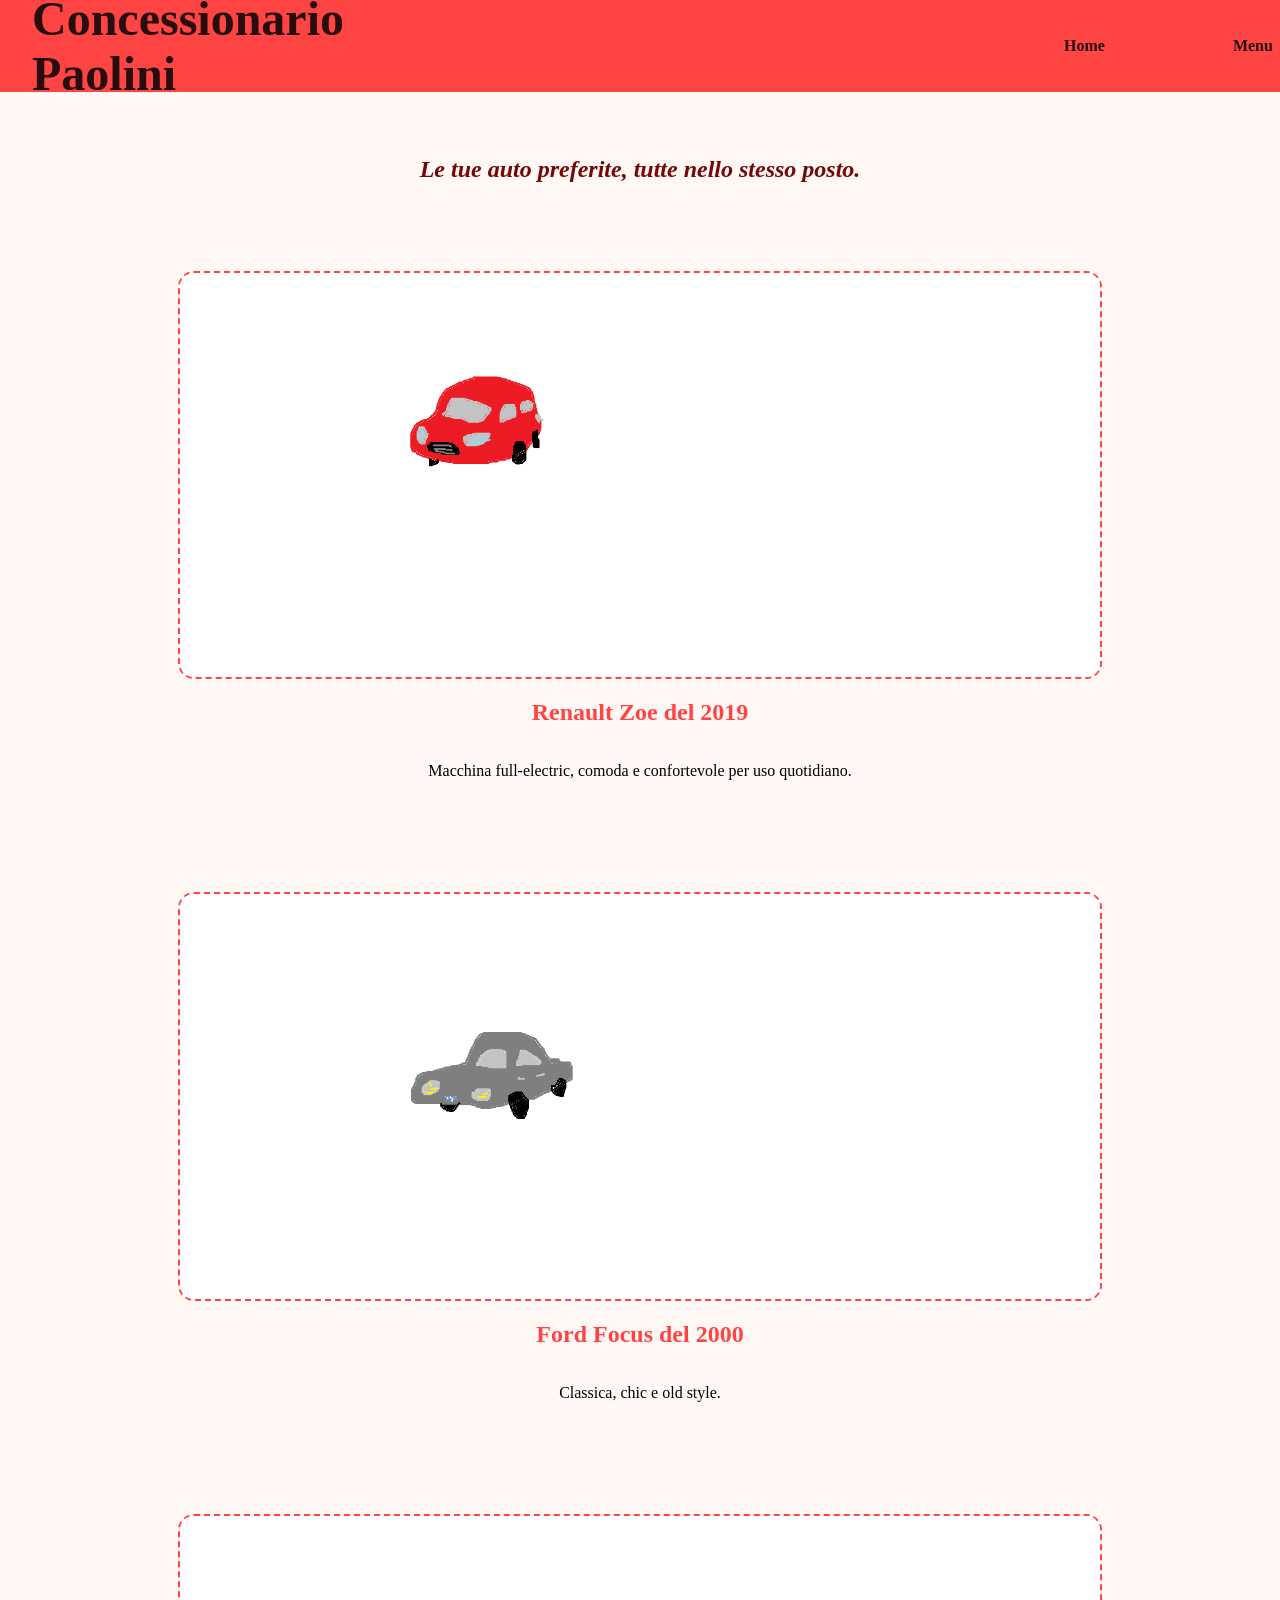
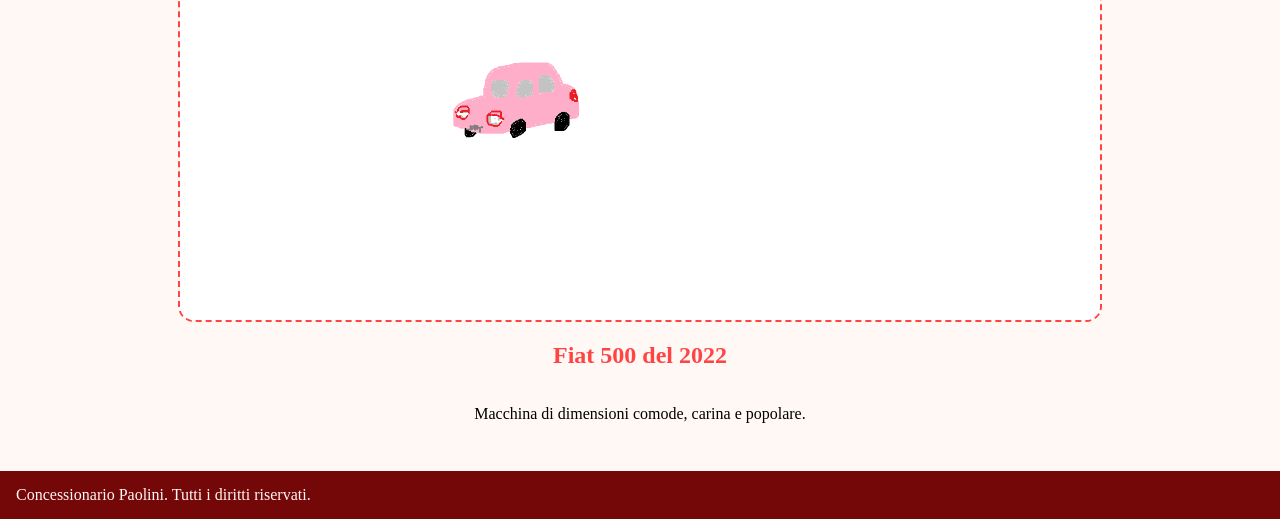
<file: index.html>
<!DOCTYPE HTML>
<html lang="it">
    <head>
        <meta charset="UTF-8">
        <title> Concessionario Paolini - Home </title>

        <link rel="stylesheet" href="css/style.css">
    </head>

    <body>
        <div class="page-container">
            <header>
                <nav>
                    <h1> Concessionario Paolini </h1>

                    <ul type="none">
                        <li><a href="index.html"> Home </a></li>
                        <li><a href="menu.html"> Menu </a></li>
                        <li><a href="prenota.html"> Prenota </a></li>
                    </ul>
                </nav>
            </header>

            <main>
                <p class="slogan"> Le tue auto preferite, tutte nello stesso posto. </p>

                <section>
                    <img src="img/renault-zoe-2019.png" alt="Renault Zoe Rossa 2019">
                    <h2 class="car-title"> Renault Zoe del 2019 </h2>
                    <p>
                        Macchina full-electric, comoda e confortevole per uso quotidiano.
                    </p>
                </section>

                <section>
                    <img src="img/ford-focus-2000.png" alt="Ford Focus Grigia 2000">
                    <h2 class="car-title"> Ford Focus del 2000 </h2>
                    <p>
                        Classica, chic e old style.
                    </p>
                </section>

                <section>
                    <img src="img/fiat-500-2022.png" alt="Fiat 500 Rosa 2022">
                    <h2 class="car-title"> Fiat 500 del 2022 </h2>
                    <p>
                        Macchina di dimensioni comode, carina e popolare.
                    </p>
                </section>
            </main>

            <footer>
                <h2 class="footer-copyright"> Concessionario Paolini. Tutti i diritti riservati. </h2>
            </footer>
        </div>
    </body>
</html>
</file>
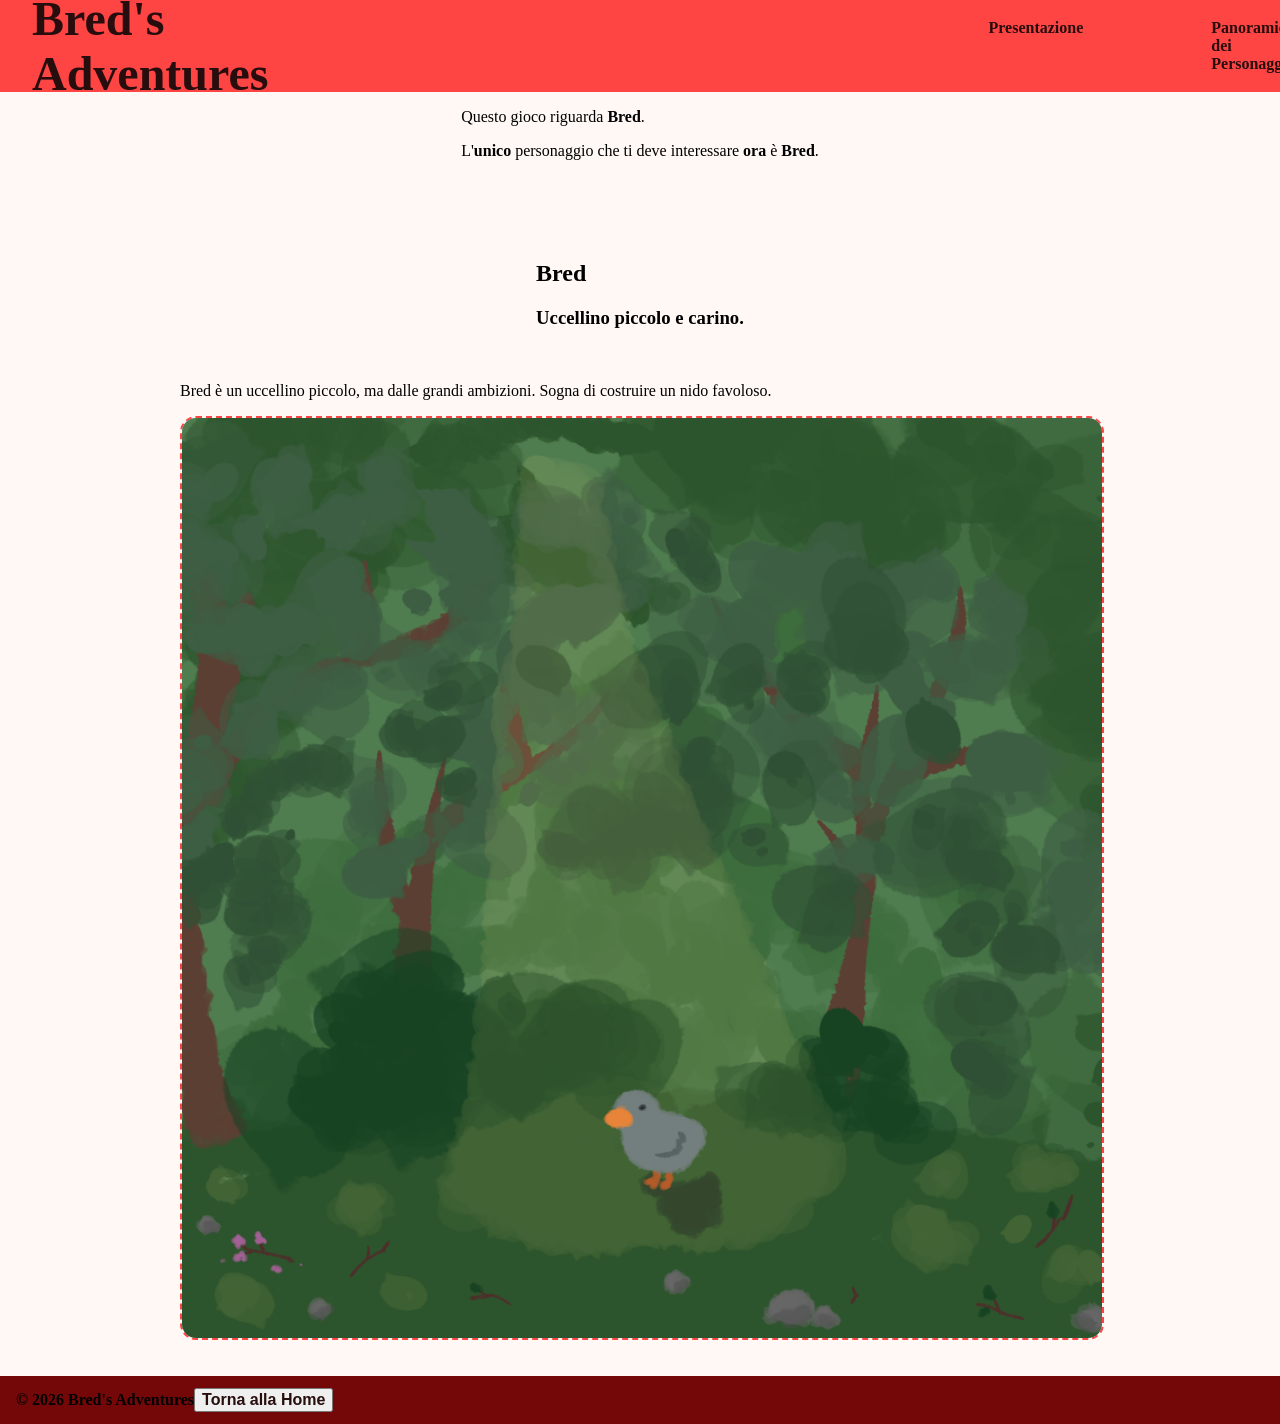
<file: characters_overview.html>
<!DOCTYPE html>
<html lang="it">
<head>
    <meta charset="UTF-8">
    <meta name="viewport" content="width=device-width, initial-scale=1.0">
    <title> Bred's Adventures - Personaggi </title>
    <link rel="stylesheet" href="css/style.css">

</head>
<body>
    <div class="page-container">
        <header>
            <a href="index.html"><h1> Bred's Adventures </h1></a>

            <nav>
                <ul class="nav-list" type="none">
                    <li class="list-item"><a href="presentation.html"> Presentazione </a></li>
                    <li><a href="characters_overview.html"> Panoramica dei Personaggi </a></li>
                    <li><a href="preorder.html"> Preordine </a></li>
                    <li><a href="faq.html"> FAQ </a></li>
                </ul>
            </nav>
        </header>

        <main>
            <div class="title-block">
                <p>
                    Questo gioco riguarda <strong>Bred</strong>. 
                </p>
                <p>
                    L'<strong>unico</strong> personaggio che ti deve interessare <strong>ora</strong> è <strong>Bred</strong>. 
                </p>
            </div>

            <section class="bubble-section">
                <div class="title-block">
                    <h2> Bred </h2>
                    <h3> Uccellino piccolo e carino. </h3>
                </div>
                
                <br>

                <div class="split-container">
                    <div class="left-half-container">
                        <p>
                            Bred è un uccellino piccolo, ma dalle grandi ambizioni. 
                            Sogna di costruire un nido favoloso. 
                        </p>
                    </div>
                    
                    <div class="right-half-container">
                        <img src="img\characters_overview-bred.png" alt="Fantastico scatto di Bred">
                    </div>
                </div>
            </section>
        </main>

        <footer>
            <h4> © 2026 Bred's Adventures </h4>
            <button class="footer-button">
                <a class="footer-button-link" href="index.html"> Torna alla Home </a>
            </button>
        </footer>
    </div>
</body>
</html>
</file>
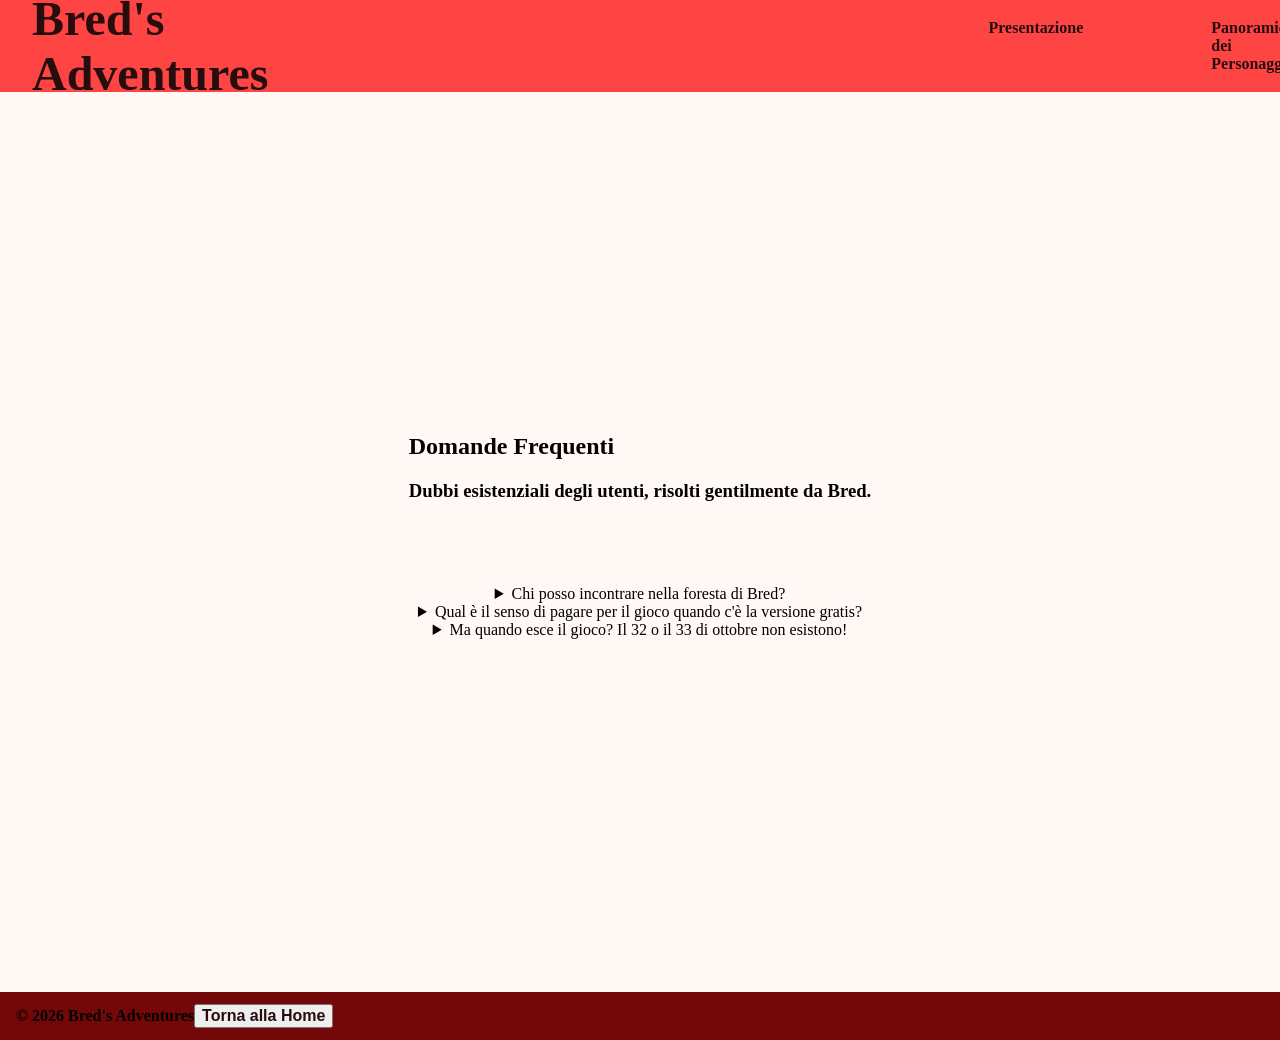
<file: faq.html>
<!DOCTYPE html>
<html lang="it">
<head>
    <meta charset="UTF-8">
    <meta name="viewport" content="width=device-width, initial-scale=1.0">
    <title> Bred's Adventures - FAQ </title>
    <link rel="stylesheet" href="css/style.css">

</head>
<body>
    <div class="page-container">
        <header>
            <a href="index.html"><h1> Bred's Adventures </h1></a>

            <nav>
                <ul class="nav-list" type="none">
                    <li class="list-item"><a href="presentation.html"> Presentazione </a></li>
                    <li><a href="characters_overview.html"> Panoramica dei Personaggi </a></li>
                    <li><a href="preorder.html"> Preordine </a></li>
                    <li><a href="faq.html"> FAQ </a></li>
                </ul>
            </nav>
        </header>

        <main>
            <div class="title-block">
                <h2> Domande Frequenti </h2>
                <h3> Dubbi esistenziali degli utenti, risolti gentilmente da Bred. </h3>
            </div>

            <section class="accordion">
                <details name="faq">
                    <summary> Chi posso incontrare nella foresta di Bred? </summary>
                    <p>
                        La foresta è segreta e magica. 
                        Nessuno al di fuori della foresta sa come sia fatta. 
                        L'unico modo per scoprire chi vi abita è esplorarlo e vederlo con i propri occhi. 
                        ...Stai ancora leggendo? 
                        Cosa aspetti? 
                        Bred deve costruire il suo nido quanto prima. 
                    </p>
                </details>

                <details name="faq">
                    <summary> Qual è il senso di pagare per il gioco quando c'è la versione gratis? </summary>
                    <p>
                        Ricorda che ogni azione ha una conseguenza. 
                        Lo dice Bred. 
                    </p>
                </details>

                <details name="faq">
                    <summary> Ma quando esce il gioco? Il 32 o il 33 di ottobre non esistono! </summary>
                    <p>
                        Nella foresta magica di Bred, tutto esiste. 
                        Anche il 32 e il 33 di ottobre. 
                    </p>
                </details>
            </section>
        </main>

        <footer>
            <h4> © 2026 Bred's Adventures </h4>
            <button class="footer-button">
                <a class="footer-button-link" href="index.html"> Torna alla Home </a>
            </button>
        </footer>
    </div>
</body>
</html>
</file>
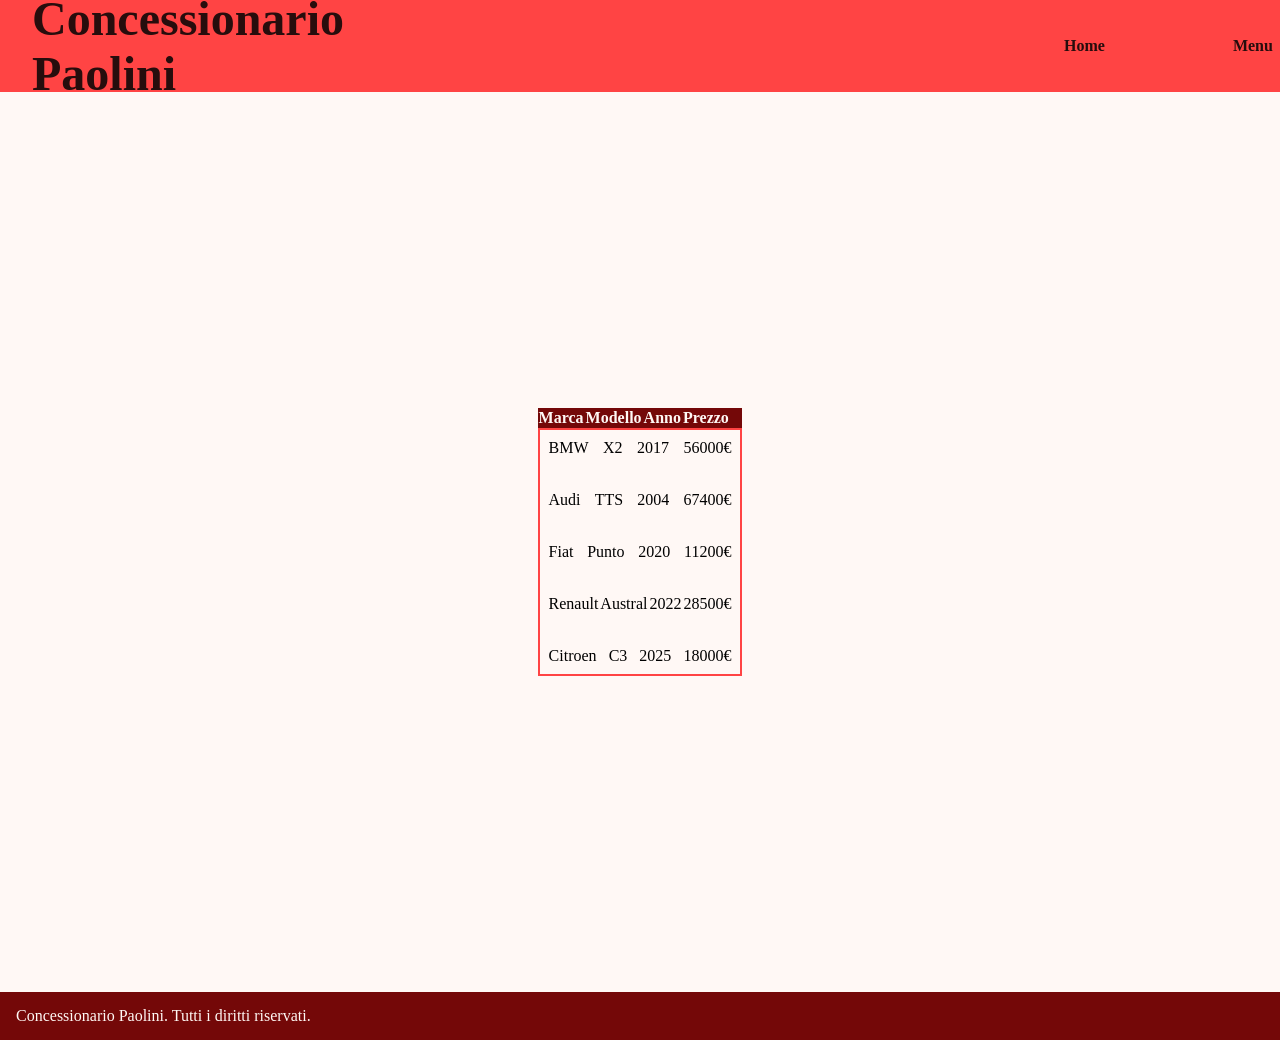
<file: menu.html>
<!DOCTYPE HTML>
<html lang="it">
    <head>
        <meta charset="UTF-8">
        <title> Concessionario Paolini - Menu </title>

        <link rel="stylesheet" href="css/style.css">
    </head>

    <body>
        <div class="page-container">
            <header>
                <nav>
                    <h1> Concessionario Paolini </h1>

                    <ul type="none">
                        <li><a href="index.html"> Home </a></li>
                        <li><a href="menu.html"> Menu </a></li>
                        <li><a href="prenota.html"> Prenota </a></li>
                    </ul>
                </nav>
            </header>

            <main>
                <section>
                    <table>
                        <thead>
                            <tr>
                                <th> Marca </th>
                                <th> Modello </th>
                                <th> Anno </th>
                                <th> Prezzo </th>
                            </tr>
                        </thead>

                        <tbody>
                            <tr>
                                <td> BMW </td>
                                <td> X2 </td>
                                <td> 2017 </td>
                                <td> 56000€ </td>
                            </tr>

                            <tr>
                                <td> Audi </td>
                                <td> TTS </td>
                                <td> 2004 </td>
                                <td> 67400€ </td>
                            </tr>

                            <tr>
                                <td> Fiat </td>
                                <td> Punto </td>
                                <td> 2020 </td>
                                <td> 11200€ </td>
                            </tr>

                            <tr>
                                <td> Renault </td>
                                <td> Austral </td>
                                <td> 2022 </td>
                                <td> 28500€ </td>
                            </tr>

                            <tr>
                                <td> Citroen </td>
                                <td> C3 </td>
                                <td> 2025 </td>
                                <td> 18000€ </td>
                            </tr>
                        </tbody>
                    </table>
                </section>
            </main>

            <footer>
                <h2 class="footer-copyright"> Concessionario Paolini. Tutti i diritti riservati. </h2>
            </footer>
        </div>
    </body>
</html>
</file>
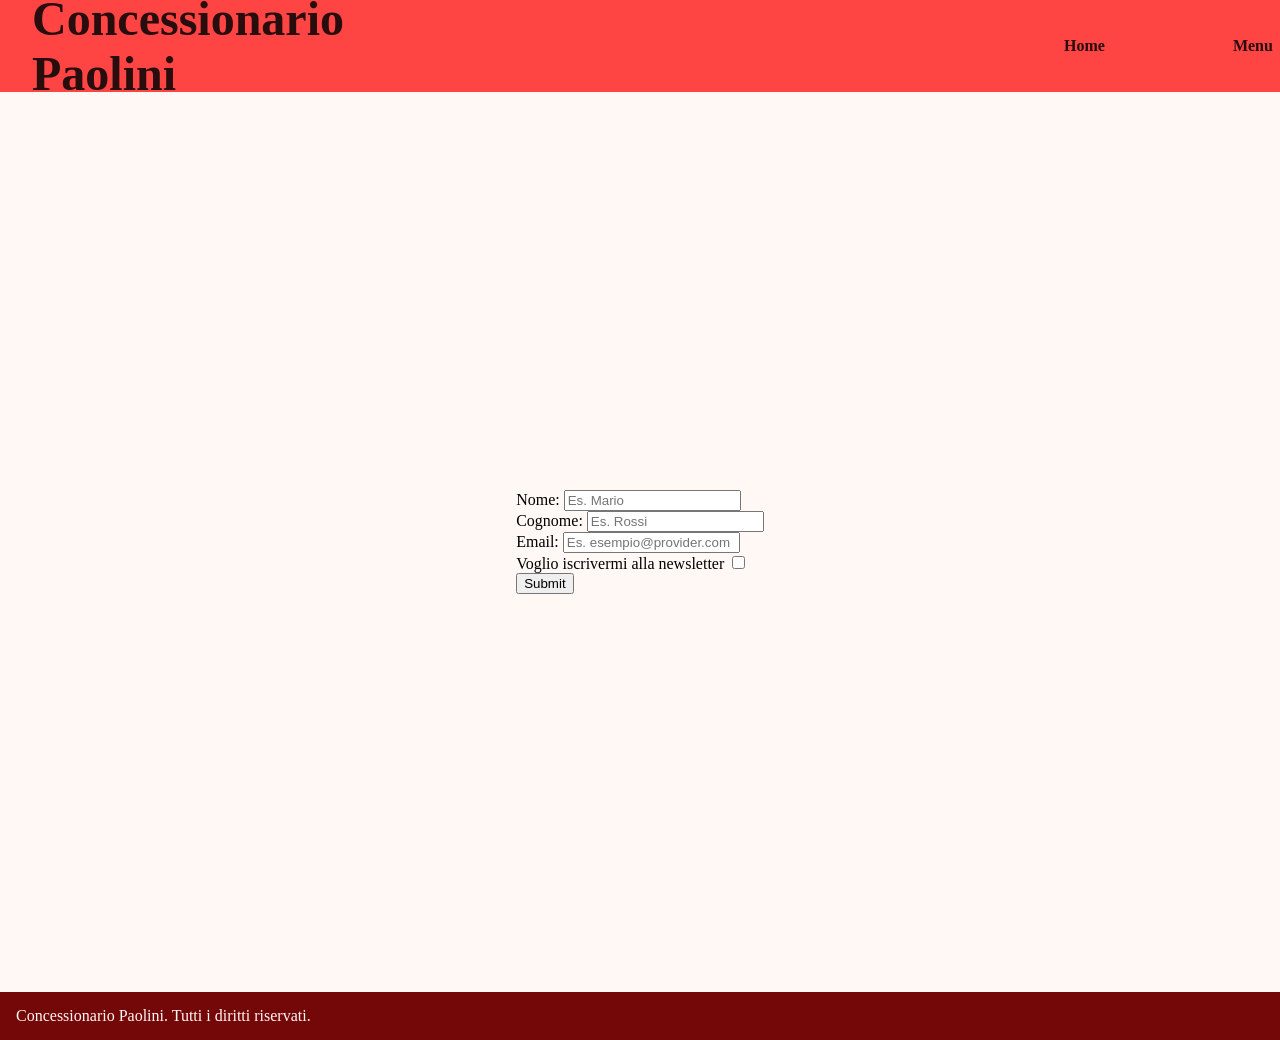
<file: prenota.html>
<!DOCTYPE HTML>
<html lang="it">
    <head>
        <meta charset="UTF-8">
        <title> Concessionario Paolini - Prenota </title>

        <link rel="stylesheet" href="css/style.css">
    </head>

    <body>
        <div class="page-container">
            <header>
                <nav>
                    <h1> Concessionario Paolini </h1>

                    <ul type="none">
                        <li><a href="index.html"> Home </a></li>
                        <li><a href="menu.html"> Menu </a></li>
                        <li><a href="prenota.html"> Prenota </a></li>
                    </ul>
                </nav>
            </header>

            <main>
                <section>
                    <form action="POST">
                        <div>
                            <label for="nome"> Nome: </label>
                            <input type="text" id="nome" name="nome" placeholder="Es. Mario" required>
                        </div>

                        <div>
                            <label for="cognome"> Cognome: </label>
                            <input type="text" id="cognome" name="cognome" placeholder="Es. Rossi" required>
                        </div>

                        <div>
                            <label for="email"> Email: </label>
                            <input type="email" id="email" name="email" placeholder="Es. esempio@provider.com" required>
                        </div>

                        <div>
                            <label for="newsletter"> Voglio iscrivermi alla newsletter </label>
                            <input type="checkbox" id="newsletter" name="newsletter">
                        </div>

                        <input type="submit" id="submit" name="submit">
                    </form>
                </section>
            </main>

            <footer>
                <h2 class="footer-copyright"> Concessionario Paolini. Tutti i diritti riservati. </h2>
            </footer>
        </div>
    </body>
</html>
</file>
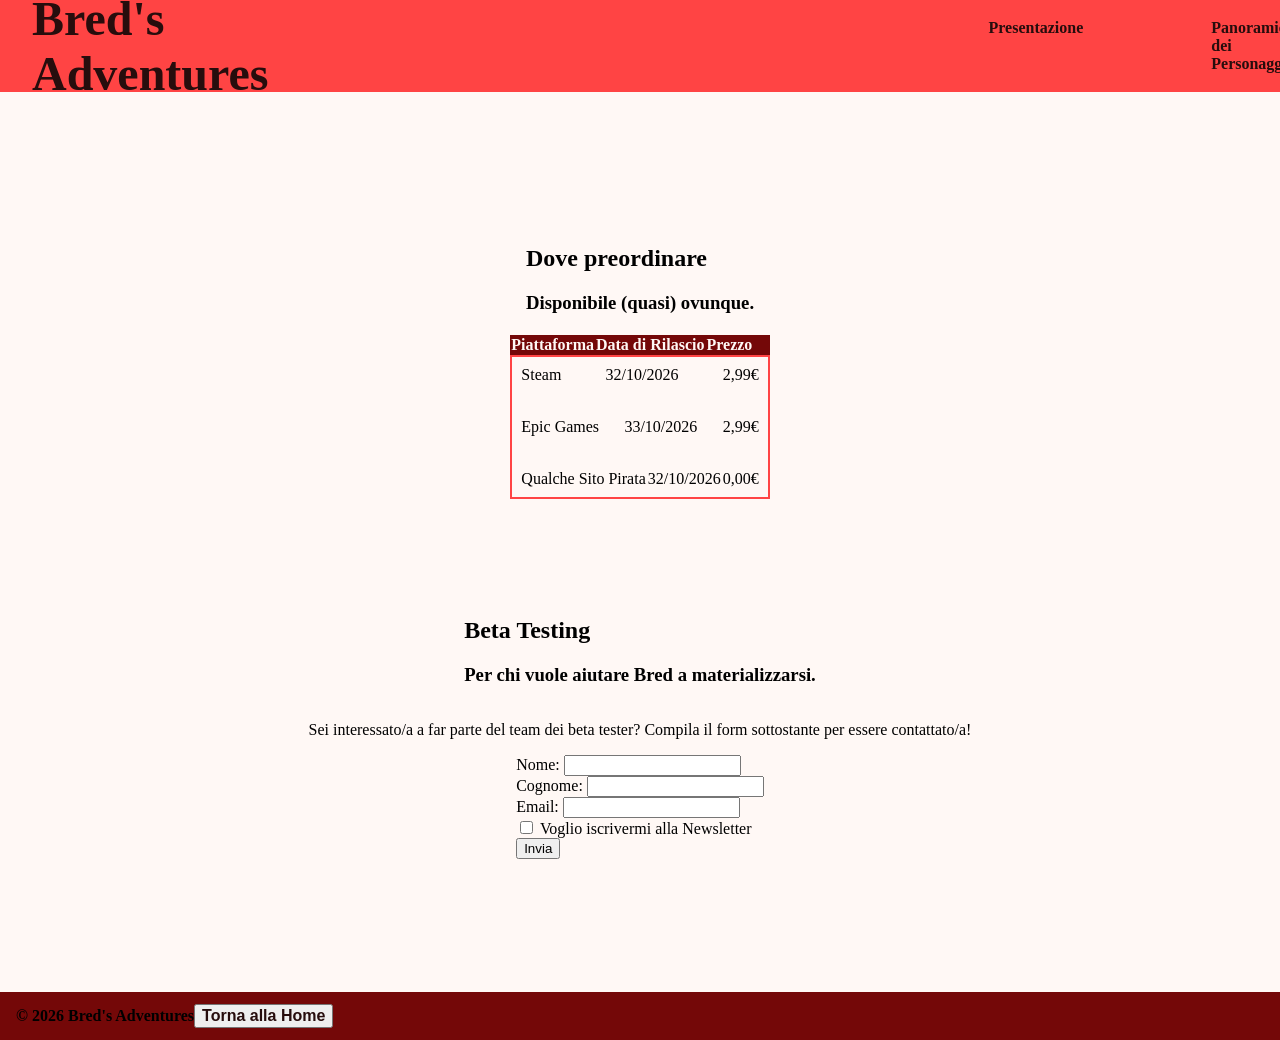
<file: preorder.html>
<!DOCTYPE html>
<html lang="it">
<head>
    <meta charset="UTF-8">
    <meta name="viewport" content="width=device-width, initial-scale=1.0">
    <title> Bred's Adventures - Preordine </title>
    <link rel="stylesheet" href="css/style.css">

</head>
<body>
    <div class="page-container">
        <header>
            <a href="index.html"><h1> Bred's Adventures </h1></a>

            <nav>
                <ul class="nav-list" type="none">
                    <li class="list-item"><a href="presentation.html"> Presentazione </a></li>
                    <li><a href="characters_overview.html"> Panoramica dei Personaggi </a></li>
                    <li><a href="preorder.html"> Preordine </a></li>
                    <li><a href="faq.html"> FAQ </a></li>
                </ul>
            </nav>
        </header>

        <main>
            <section class="bubble-section">
                <div class="title-block">
                    <h2> Dove preordinare </h2>
                    <h3> Disponibile (quasi) ovunque. </h3>
                </div>
                
                <table>
                    <thead>
                        <tr>
                            <th> Piattaforma </th>
                            <th> Data di Rilascio </th>
                            <th> Prezzo </th>
                        </tr>
                    </thead>
                    <tbody>
                        <tr>
                            <td> Steam </td>
                            <td> 32/10/2026 </td>
                            <td> 2,99€ </td>
                        </tr>

                        <tr>
                            <td> Epic Games </td>
                            <td> 33/10/2026 </td>
                            <td> 2,99€ </td>
                        </tr>

                        <tr>
                            <td> Qualche Sito Pirata </td>
                            <td> 32/10/2026 </td>
                            <td> 0,00€ </td>
                        </tr>
                    </tbody>
                </table>
            </section>

            <section class="bubble-section">
                <div class="title-block">
                    <h2> Beta Testing </h2>
                    <h3> Per chi vuole aiutare Bred a materializzarsi. </h3>
                </div>
                
                <div>
                    <p> 
                        Sei interessato/a a far parte del team dei beta tester? 
                        Compila il form sottostante per essere contattato/a! 
                    </p>
                </div>

                <form>
                    <div class="form-space">
                        <label for="name"> Nome: </label>
                        <input type="text" name="name" id="name" required>
                    </div>
                    
                    <div class="form-space">
                        <label for="surname"> Cognome: </label>
                        <input type="text" name="surname" id="surname" required>
                    </div>

                    <div class="form-space">
                        <label for="email"> Email: </label>
                        <input type="email" name="email" id="email" required>
                    </div>

                    <div class="form-checkbox">
                        <input type="checkbox" name="newsletter" id="newsletter">
                        <label for="newsletter"> Voglio iscrivermi alla Newsletter </label>
                    </div>

                    <input class="page-button" type="submit" value="Invia">
                </form>
            </section>
        </main>

        <footer>
            <h4> © 2026 Bred's Adventures </h4>
            <button class="footer-button">
                <a class="footer-button-link" href="index.html"> Torna alla Home </a>
            </button>
        </footer>
    </div>
</body>
</html>
</file>
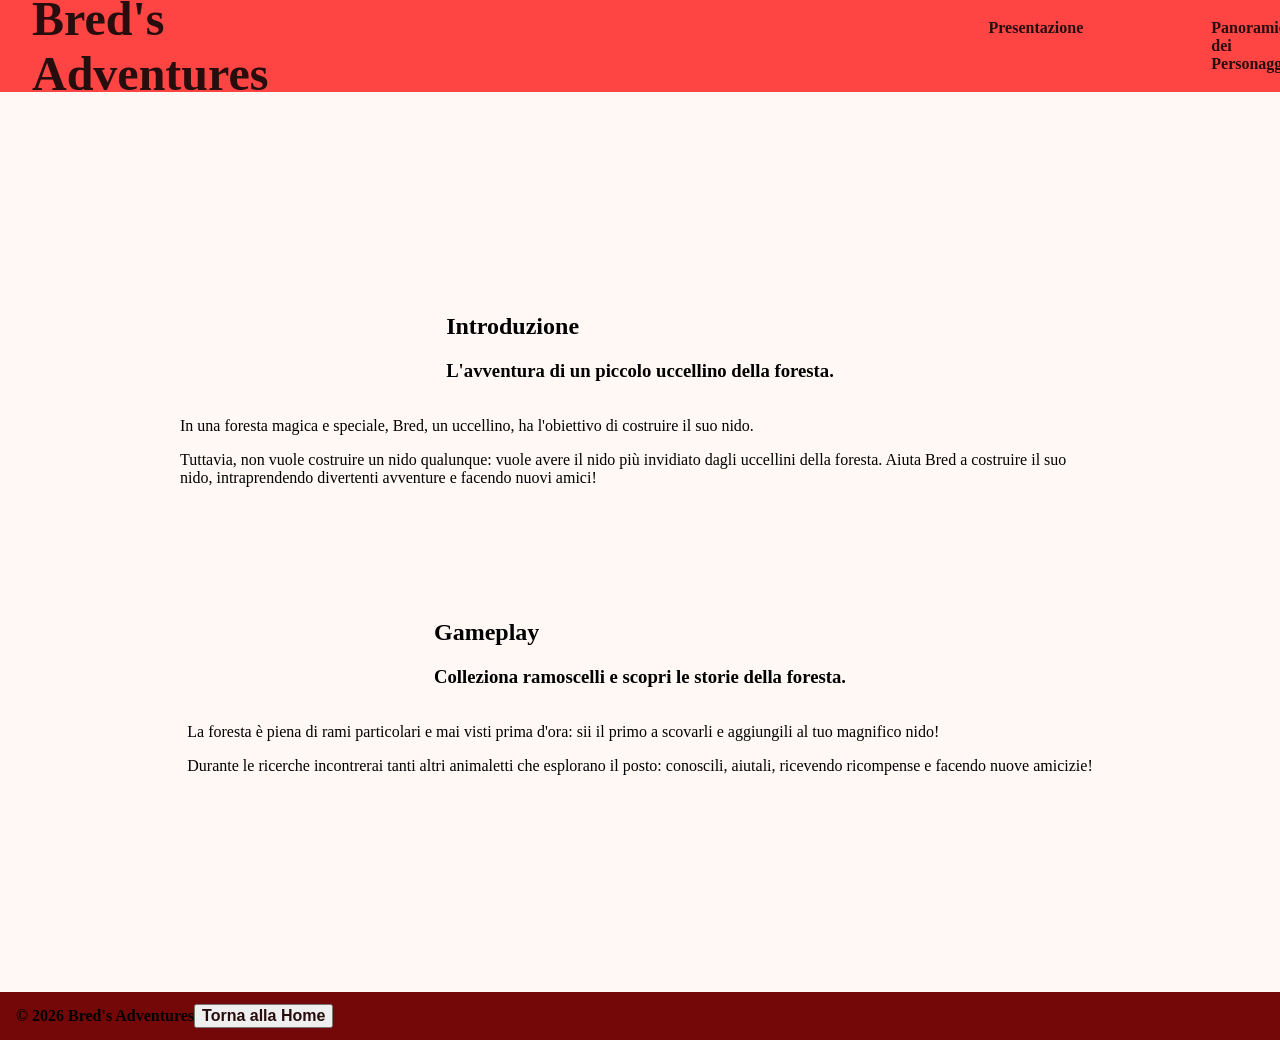
<file: presentation.html>
<!DOCTYPE html>
<html lang="it">
<head>
    <meta charset="UTF-8">
    <meta name="viewport" content="width=device-width, initial-scale=1.0">
    <title> Bred's Adventures - Presentazione </title>
    <link rel="stylesheet" href="css/style.css">

</head>
<body>
    <div class="page-container">
        <header>
            <a href="index.html"><h1> Bred's Adventures </h1></a>

            <nav>
                <ul class="nav-list" type="none">
                    <li class="list-item"><a href="presentation.html"> Presentazione </a></li>
                    <li><a href="characters_overview.html"> Panoramica dei Personaggi </a></li>
                    <li><a href="preorder.html"> Preordine </a></li>
                    <li><a href="faq.html"> FAQ </a></li>
                </ul>
            </nav>
        </header>

        <main>
            <section class="bubble-section">
                <div class="title-block">
                    <h2> Introduzione </h2>
                    <h3> L'avventura di un piccolo uccellino della foresta. </h3>
                </div>
                
                <div>
                    <p> 
                        In una foresta magica e speciale, Bred, un uccellino, ha l'obiettivo di costruire il suo nido. 
                    </p>
                    <p>
                        Tuttavia, non vuole costruire un nido qualunque: 
                        vuole avere il nido più invidiato dagli uccellini della foresta. 
                        Aiuta Bred a costruire il suo nido, intraprendendo divertenti avventure e facendo nuovi amici!
                    </p>
                </div>
            </section>

            <section class="bubble-section">
                <div class="title-block">
                    <h2> Gameplay </h2>
                    <h3> Colleziona ramoscelli e scopri le storie della foresta. </h3>
                </div>
                
                <div>
                    <p> 
                        La foresta è piena di rami particolari e mai visti prima d'ora: 
                        sii il primo a scovarli e aggiungili al tuo magnifico nido! 
                    </p>
                    <p>
                        Durante le ricerche incontrerai tanti altri animaletti che esplorano il posto: 
                        conoscili, aiutali, ricevendo ricompense e facendo nuove amicizie! 
                    </p>
                </div>
            </section>
        </main>

        <footer>
            <h4> © 2026 Bred's Adventures </h4>
            <button class="footer-button">
                <a class="footer-button-link" href="index.html"> Torna alla Home </a>
            </button>
        </footer>
    </div>
</body>
</html>
</file>
<file: css/style.css>
:root {
    --primary: #ff4444;
    --dark-primary: #740808;
    --bg-color: #fff8f5;
    --secondary: #270d0d;
    --font-fallback: 'Verdana', 'Geneva', 'Tahoma', 'sans-serif';
}

body {
    display: flex;
    min-width: 100%;
    scroll-behavior: smooth;
    margin: 0px;
    padding: 0px;
    background-color: var(--bg-color);
    font-family: var(--font-fallback);
}

.page-container {
    min-width: 100%;
    margin: 0px;
    padding: 0px;
}

header {
    display: flex;
    width: 100%;
    height: 92px;
    background-color: var(--primary);
    align-items: center;
    justify-content: space-between;
    padding: 0px 32px;
}

h1 {
    color: var(--secondary);
    font-size: 48px;
    margin-right: 680px;
    font-weight: bold;
}

nav {
    display: flex;
    flex-direction: row;
    justify-content: space-around;
    align-items: center;
}

nav ul {
    display: flex;
    flex-direction: row;
    justify-content: space-between;
    gap: 128px;
}

a {
    text-decoration: none;
    font-size: 16px;
    color: var(--secondary);
    font-weight: bold;
}

nav ul li a:hover {
    color: var(--dark-primary);
    cursor: pointer;
}

main {
    display: flex;
    flex: 1;
    min-height: 100vh;
    flex-direction: column;
    align-items: center;
    justify-content: center;
    gap: 32px;
}

.slogan {
    margin-top: 64px;
    font-size: 24px;
    font-weight: bold;
    font-style: italic;
    color: var(--dark-primary);
}

section {
    display: flex;
    flex-direction: column;
    align-items: center;
    justify-content: center;
    max-width: 920px;
    margin: 32px;
}

img {
    max-width: 100%;
    border-radius: 16px;
    border: 2px dashed var(--primary);
}

.car-title {
    font-size: 24px;
    color: var(--primary);
    font-weight: bold;
}

p {
    font-size: 16px;
}

thead {
    display: flex;
    background-color: var(--dark-primary);
    color: var(--bg-color);
    gap: 32px;
}

tbody {
    display: flex;
    flex-direction: column;
    padding: 8px;
    border: 2px solid var(--primary);
    gap: 32px;
}

tr {
    display: flex;
    justify-content: space-between;
}

footer {
    display: flex;
    align-items: center;
    align-content: left;
    width: 100%;
    height: 32px;
    background-color: var(--dark-primary);
    padding: 8px 16px;
}

.footer-copyright {
    font-size: 16px;
    color: var(--bg-color);
    font-weight: normal;
}
</file>
